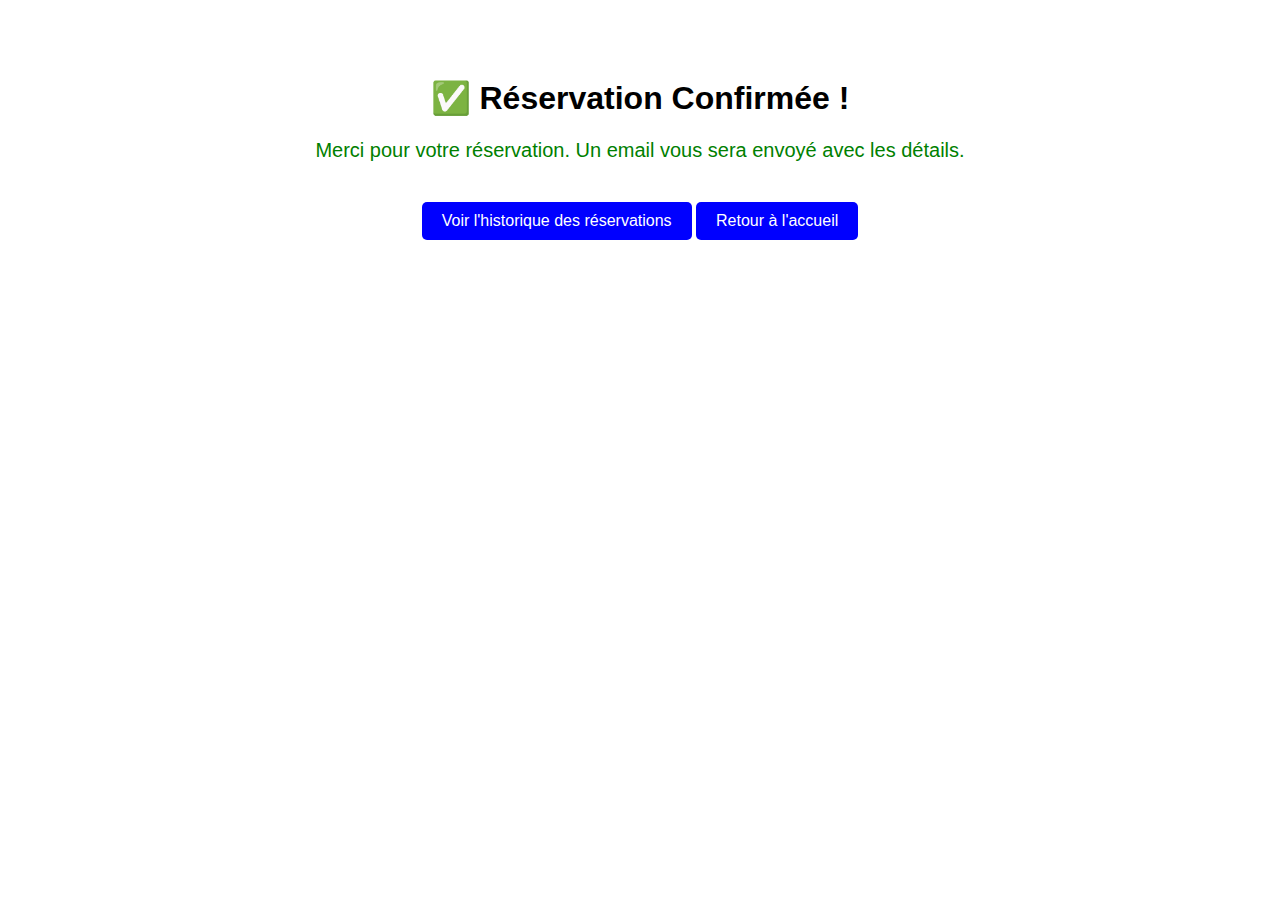
<file: VOLS/confirmation.html>
<!DOCTYPE html>
<html lang="fr">
  <head>
    <meta charset="UTF-8" />
    <meta name="viewport" content="width=device-width, initial-scale=1.0" />
    <title>Confirmation de Réservation</title>
    <style>
      body {
        font-family: Arial, sans-serif;
        text-align: center;
        padding: 50px;
      }
      .message {
        font-size: 20px;
        color: green;
        margin-top: 20px;
      }
      a {
        display: inline-block;
        margin-top: 20px;
        padding: 10px 20px;
        background-color: blue;
        color: white;
        text-decoration: none;
        border-radius: 5px;
      }
      a:hover {
        background-color: darkblue;
      }
    </style>
  </head>
  <body>
    <h1>✅ Réservation Confirmée !</h1>
    <p class="message">
      Merci pour votre réservation. Un email vous sera envoyé avec les détails.
    </p>
    <a href="/page/historique.html">Voir l'historique des réservations</a>

    <a href="index.html">Retour à l'accueil</a>
  </body>
</html>
</file>
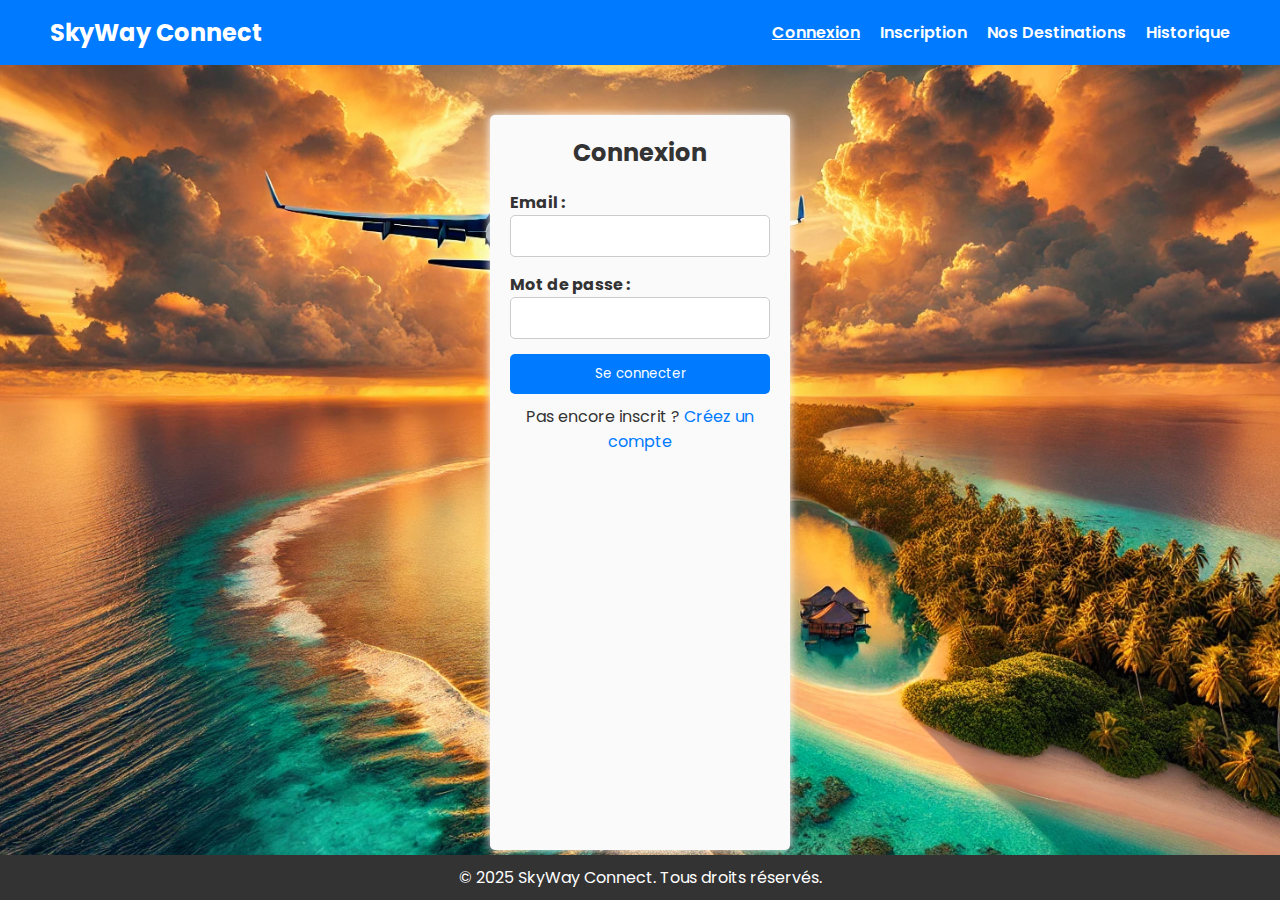
<file: VOLS/connexion.html>
<!DOCTYPE html>
<html lang="fr">
  <head>
    <meta charset="UTF-8" />
    <meta name="viewport" content="width=device-width, initial-scale=1.0" />
    <title>Connexion - SkyWay Connect</title>
    <link rel="stylesheet" href="css/style.css" />
  </head>
  <body>
    <header>
      <a href="index.html" class="logo">SkyWay Connect</a>
      <nav>
        <ul>
          <li><a href="connexion.html" class="active">Connexion</a></li>
          <li><a href="inscription.html">Inscription</a></li>
          <li><a href="destinations.html">Nos Destinations</a></li>
          <li><a href="historique.html">Historique</a></li>
        </ul>
      </nav>
    </header>

    <main class="auth-page">
      <h2>Connexion</h2>
      <form action="#" method="POST">
        <label for="email">Email :</label>
        <input type="email" id="email" name="email" required />

        <label for="password">Mot de passe :</label>
        <input type="password" id="password" name="password" required />

        <button type="submit">Se connecter</button>
      </form>
      <p>Pas encore inscrit ? <a href="inscription.html">Créez un compte</a></p>
    </main>

    <footer>
      <p>&copy; 2025 SkyWay Connect. Tous droits réservés.</p>
    </footer>
  </body>
</html>
</file>
<file: VOLS/css/style.css>
/* Importation des polices */
@import url("https://fonts.googleapis.com/css2?family=Poppins:wght@300;400;600&display=swap");

* {
  margin: 0;
  padding: 0;
  box-sizing: border-box;
  font-family: "Poppins", sans-serif;
}

body {
  background-color: #f4f4f4;
  color: #333;

  background: url("../images/background.webp") no-repeat center center/cover;
}

/* Header */
header {
  background: #007bff;
  color: white;
  padding: 15px 0;
  text-align: center;
  display: flex;
  justify-content: space-between;
  align-items: center;
  padding: 15px 50px;
}

header .logo {
  font-size: 24px;
  font-weight: bold;
  color: white;
  text-decoration: none;
}

nav ul {
  list-style: none;
  display: flex;
  gap: 20px;
}

nav ul li a {
  color: white;
  text-decoration: none;
  font-weight: 600;
}

nav ul li a:hover,
nav ul li a.active {
  text-decoration: underline;
}

/* Section Hero */
.hero {
  text-align: center;
  padding: 100px 20px;
  background: url("../images/hero-bg.jpg") no-repeat center center/cover;
  color: white;
}

/* Texte principal (Réservez votre vol) */
.hero h1 {
  color: white;
  font-size: 36px;
  text-align: center;
  text-shadow: 3px 3px 6px rgba(0, 0, 0, 0.8); /* Ombre plus marquée */
  background: rgba(0, 0, 0, 0.5); /* Fond semi-transparent noir */
  padding: 10px;
  border-radius: 8px;
}

/* Sous-texte (Voyagez moins cher...) */
.hero p {
  color: white;
  font-size: 20px;
  text-align: center;
  text-shadow: 2px 2px 4px rgba(0, 0, 0, 0.7);
  background: rgba(0, 0, 0, 0.5);
  padding: 8px;
  border-radius: 8px;
  margin-top: 10px;
}

/* Bouton Voir les destinations */
.hero a.btn {
  background: #ffcc00;
  color: black;
  font-size: 18px;
  padding: 10px 20px;
  text-decoration: none;
  border-radius: 5px;
  display: inline-block;
  margin-top: 15px;
  box-shadow: 0px 4px 6px rgba(0, 0, 0, 0.2); /* Ombre pour le bouton */
}

.hero a.btn:hover {
  background: #ff9900;
}

/* Sections */
.features {
  display: flex;
  justify-content: space-around;
  padding: 20px;
  background: rgba(0, 0, 0, 0.6);
  border-radius: 10px;
  margin: 20px;
}

.features .feature {
  text-align: center;
  color: white;
  font-size: 18px;
  text-shadow: 2px 2px 4px rgba(0, 0, 0, 0.8);
  padding: 10px;
  max-width: 300px;
}

.features h2 {
  font-size: 22px;
  color: #0080ff;
}

/* Auth Pages */
.auth-page {
  width: 300px;
  margin: 50px auto;
  padding: 20px;
  background: rgb(251, 250, 250);
  box-shadow: 0 0 10px rgb(255, 253, 253);
  border-radius: 5px;
}

.auth-page h2 {
  text-align: center;
  margin-bottom: 20px;
}

.auth-page form {
  display: flex;
  flex-direction: column;
}

.auth-page label {
  font-weight: bold;
}

.auth-page input {
  padding: 10px;
  margin-bottom: 15px;
  border: 1px solid #ccc;
  border-radius: 5px;
}

.auth-page button {
  background: #007bff;
  color: white;
  padding: 10px;
  border: none;
  cursor: pointer;
  border-radius: 5px;
}

.auth-page button:hover {
  background: #0056b3;
}

.auth-page p {
  text-align: center;
  margin-top: 10px;
}

.auth-page p a {
  color: #007bff;
  text-decoration: none;
}

/* Destinations */
.destinations-page {
  text-align: center;
  padding: 50px;
}

.destination {
  background: white;
  padding: 20px;
  margin: 20px auto;
  width: 300px;
  border-radius: 5px;
  box-shadow: 0 0 10px rgba(10, 10, 10, 0.954);
}

.destination h3 {
  margin-bottom: 10px;
}

.destination button {
  background: #ffcc00;
  padding: 10px;
  border: none;
  cursor: pointer;
  border-radius: 5px;
  font-size: 16px;
}

.destination button:hover {
  background: #ff9900;
}

.destination button:disabled {
  background-color: grey;
  color: white;
  cursor: not-allowed;
}

/* Historique */
.historique-page {
  text-align: center;
  padding: 150px;
  color: white;
  text-shadow: 4px 4px 4px rgba(0, 0, 0, 0.7);
}

.historique-list {
  display: flex;
  flex-wrap: wrap;
  gap: 20px;
  justify-content: center;
  margin-top: 20px;
}

.historique-item {
  background-color: #ffffff;
  border: 1px solid #ccc;
  border-radius: 10px;
  box-shadow: 0 4px 6px rgba(0, 0, 0, 0.1);
  padding: 20px;
  width: 300px;
  text-align: left;
}

.historique-item h3 {
  margin: 0;
  font-size: 20px;
  color: #333;
}

.historique-item p {
  margin: 10px 0;
  font-size: 16px;
  color: #666;
}

.historique-item .status {
  font-size: 14px;
  font-weight: bold;
  color: green;
  margin-top: 10px;
}

.btn-reset {
  margin-left: 10px;
  padding: 10px 15px;
  background-color: #007bff;
  color: white;
  border: none;
  border-radius: 5px;
  cursor: pointer;
  font-size: 14px;
}

.btn-reset:hover {
  background-color: #0056b3;
}

/* Footer */
footer {
  background: #333;
  color: white;
  text-align: center;
  padding: 15px;
  margin-top: 20px;
}

body {
  display: flex;
  flex-direction: column;
  min-height: 100vh;
  margin: 0;
}

main {
  flex: 1;
}

footer {
  position: fixed;
  background: #333;
  color: white;
  text-align: center;
  padding: 10px 0;
  bottom: 0;
  z-index: 1000;
  width: 100%;
}

/*bouton export */
.historique-exports {
  display: flex;
  justify-content: center;
  margin-top: 20px;
}

.btn-export {
  padding: 10px 15px;
  background-color: #28a745;
  color: white;
  border: none;
  border-radius: 5px;
  cursor: pointer;
  font-size: 14px;
  transition: background 0.3s ease;
}

.btn-export:hover {
  background-color: #218838;
}

/*   boutton export pdf */
#export-pdf {
  background-color: #dc3545; /* Rouge */
  margin-left: 10px;
}

#export-pdf:hover {
  background-color: #c82333; /* Rouge plus foncé */
}

/*      */

.recherche-vols {
  display: flex;
  justify-content: center;
  flex-wrap: wrap;
  gap: 10px;
  margin: 40px auto;
  max-width: 800px; /* pour éviter que ce soit trop large */
}

.recherche-vols input,
.recherche-vols button {
  padding: 12px 15px;
  border-radius: 5px;
  border: 1px solid #ccc;
  flex: 1;
  min-width: 180px;

  margin-top: 150px;
}

#btn-rechercher {
  background-color: #007bff;
  color: white;
  cursor: pointer;
}

#btn-rechercher:hover {
  background-color: #0056b3;
}

.vols-container {
  min-height: 200px; /* assure un espace suffisant */
  padding: 20px;
  margin-bottom: 80px; /* espace suffisant pour ne pas toucher le footer */
}
</file>
